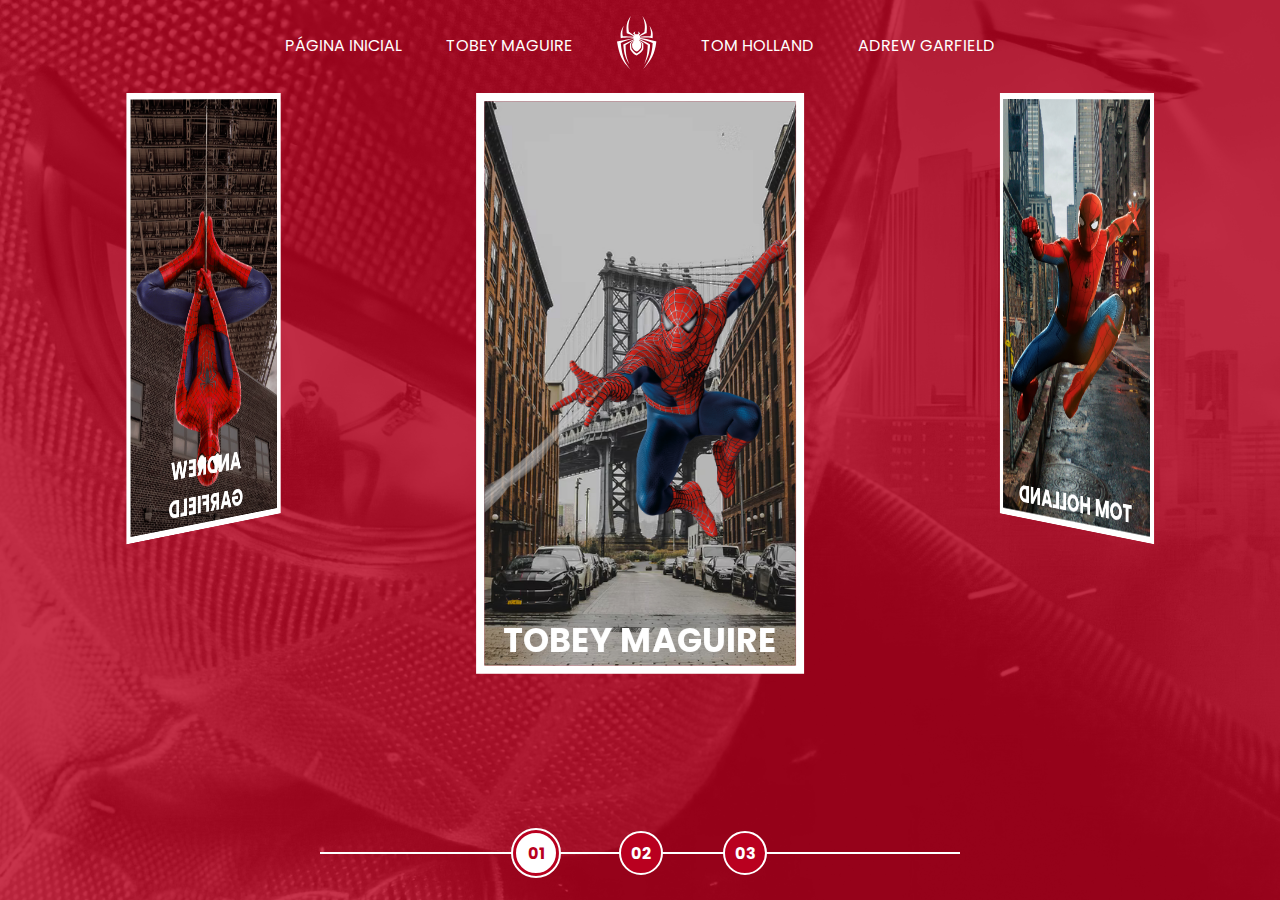
<file: index.html>
<!DOCTYPE html>
<html lang="en">
<head>
    <meta charset="UTF-8">
    <meta http-equiv="X-UA-Compatible" content="IE=edge">
    <meta name="viewport" content="width=device-width, initial-scale=1.0">
    <link rel="stylesheet" href="assets/css/home-page-style.css">
    <script src="assets/scripts/index-animation.js"></script>
    <title>Spider-Man | Multiversos</title>
</head>
<body>
    <nav class="s-menu">
        <ul>
            <li class="s-menu__item">
                <a href="/">Página Inicial</a>
            </li>
            <li class="s-menu__item">
                <a href="#">Tobey Maguire</a>
            </li>
            <li class="s-menu__item s-menu__icon">
                <img src="assets/images/icons/spider.svg" alt="Spider">
            </li>
            <li class="s-menu__item">
                <a href="#">Tom Holland</a>
            </li>
            <li class="s-menu__item">
                <a href="#">Adrew Garfield</a>
            </li>
        </ul>
    </nav>
    <div class="s-container">
        <div class="s-cards-carousel" style="transform: translateZ(-40vw) rotateY(0deg)">
            <a href="pages/tobey-maguire/spiderman1.html" class="s-card" id="spider-man-01">
                <img class="s-card__background" src="assets/images/pic-sm-bg-01.jpg">
                <img class="s-card__image" src="assets/images/spider-man-01.png" alt="Tobey Maguire">
                <h2 class="s-card__title">Tobey Maguire</h2>
            </a>
            <a href="#" class="s-card" id="spider-man-02">
                <img class="s-card__background" src="assets/images/pic-sm-bg-02.jpg">
                <img class="s-card__image" src="assets/images/spider-man-02.png" alt="Tom Holland">
                <h2 class="s-card__title">Tom Holland</h2>
            </a>    
            <a href="#" class="s-card" id="spider-man-03">
                <img class="s-card__background" src="assets/images/pic-sm-bg-03.jpg">
                <img class="s-card__image" src="assets/images/spider-man-03.png" alt="Andrew Garfield">
                <h2 class="s-card__title">Andrew Garfield</h2>
            </a>
        </div>
    </div>

    <div class="s-controller">
        <div id="1" onclick="selectCarouselItem(this)" class="s-controller__button s-controller__button--active">
            01
        </div>
        <div id="2" onclick="selectCarouselItem(this)" class="s-controller__button">
            02
        </div>
        <div id="3" onclick="selectCarouselItem(this)" class="s-controller__button">
            03
        </div>
        <div class="s-controller__line"></div>
    </div>
</body>
</html>
</file>
<file: assets/css/home-page-style.css>
@import url(global.css);
@import url(reset.css);

body{
    background-color: var(--primary-color);
}

body::before{
    content: "";
    background-image: url(../images/spider-man-background.jpg);
    background-repeat: no-repeat;
    background-position: center;
    background-size: cover;
    width: 100%;
    height: 100%;
    position: absolute;
    opacity: 0.2;
    transition: background-image 1s ease-in-out, opacity 1s, ease-in-out;
}

.s-menu {
  padding: 1rem 0;
  width: 100%;
  text-align: center;
  position: relative;
}

.s-menu__item {
  display: inline-block;
  text-transform: uppercase;
  margin: 0 1.25rem;
}

.s-menu__icon {
  width: 2.5rem;
  margin: 0 1.25rem;
  vertical-align: middle;
}

.s-container{
    position: relative;
    display: flex;
    align-items: center;
    justify-content: space-evenly;
    perspective: 3000px;
}

.s-card{
    border: 0.5rem solid white;
    width: 100%;
    height: 60vh;
    position: absolute;
    transition: filter 0.5s ease-in-out;
}

.s-card:nth-child(1){
    transform: rotateY(0deg) translateZ(50vw);
}

.s-card:nth-child(2){
    transform: rotateY(120deg) translateZ(50vw);
}

.s-card:nth-child(3){
    transform: rotateY(240deg) translateZ(50vw);
}

.s-card__background{
    width: 100%;
    height: 100%;
    object-fit: cover;
    position: absolute;
    opacity: 1;
    transition: opacity 1s ease-in-out;
}

.s-card__image{
    width: 100%;
    height: 100%;
    object-fit: contain;
    position: relative;
    transition: 1s ease-in-out;
}

.s-card__title{
    font-size: 2rem;
    text-transform: uppercase;
    text-align: center;
    position: absolute;
    width: 100%;
    bottom: 0;
    transition: bottom 1s ease-in-out;
}

.s-controller{
    position: absolute;
    display: flex;
    justify-content: center;
    align-items: center;
    margin-top: 2rem; /* Projeto original era 3rem, porém deixei com 2rem por questão estética apenas */
    bottom: 1.5rem;
    width: 100%;
}

.s-controller__button{
    display: flex;
    align-items: center;
    justify-content: center;
    width: 2.5rem;
    height: 2.5rem;
    border: 2px solid white;
    border-radius: 50%;
    background-color: var(--primary-color);
    text-align: center;
    font-size: 1rem;
    font-weight: bold;
    cursor: pointer;
    z-index: 1;
    transition: transform 0.3s ease-in-out;
}

.s-controller__button:hover{
    transform: scale(1.1);
}

.s-controller__button:nth-child(2){
    margin: 0 3.75rem;
}

.s-controller__button--active{
    background-color: white;
    color: var(--primary-color);
    border: 0.1875rem solid var(--primary-color);
    outline: 0.125rem solid white;
}

.s-controller__line{
    background-color: white;
    width: 50%;
    height: 2px;
    position:absolute;
}

/* Hover Animation */

.s-card--hovered .s-card__background{
    cursor: pointer;
    opacity: 0;
}

.s-card--hovered .s-card__image{
    transform: scale(1.4);
    filter: drop-shadow(30px 10px 4px rgba(0,0,0, 0.5));
}

body#spider-man-01-hovered::before{
    background-image: url(../images/pic-sm-bg-01.jpg);
}

body#spider-man-02-hovered::before{
    background-image: url(../images/pic-sm-bg-02.jpg);
}

body#spider-man-03-hovered::before{
    background-image: url(../images/pic-sm-bg-03.jpg);
}

body[id^="spider-man-"]::before{
    opacity: 1;
}

body[id^="spider-man-"] .s-card:not(.s-card--hovered){
    filter: grayscale(100%);
}

.s-card--hovered .s-card__title{
    bottom: 50%;
}

.s-cards-carousel{
    display: flex;
    justify-content: center;
    width:  calc(100vw / 3 - 10%);
    transform-style: preserve-3d;
    transition: transform 0.4s ease-in;
}
</file>
